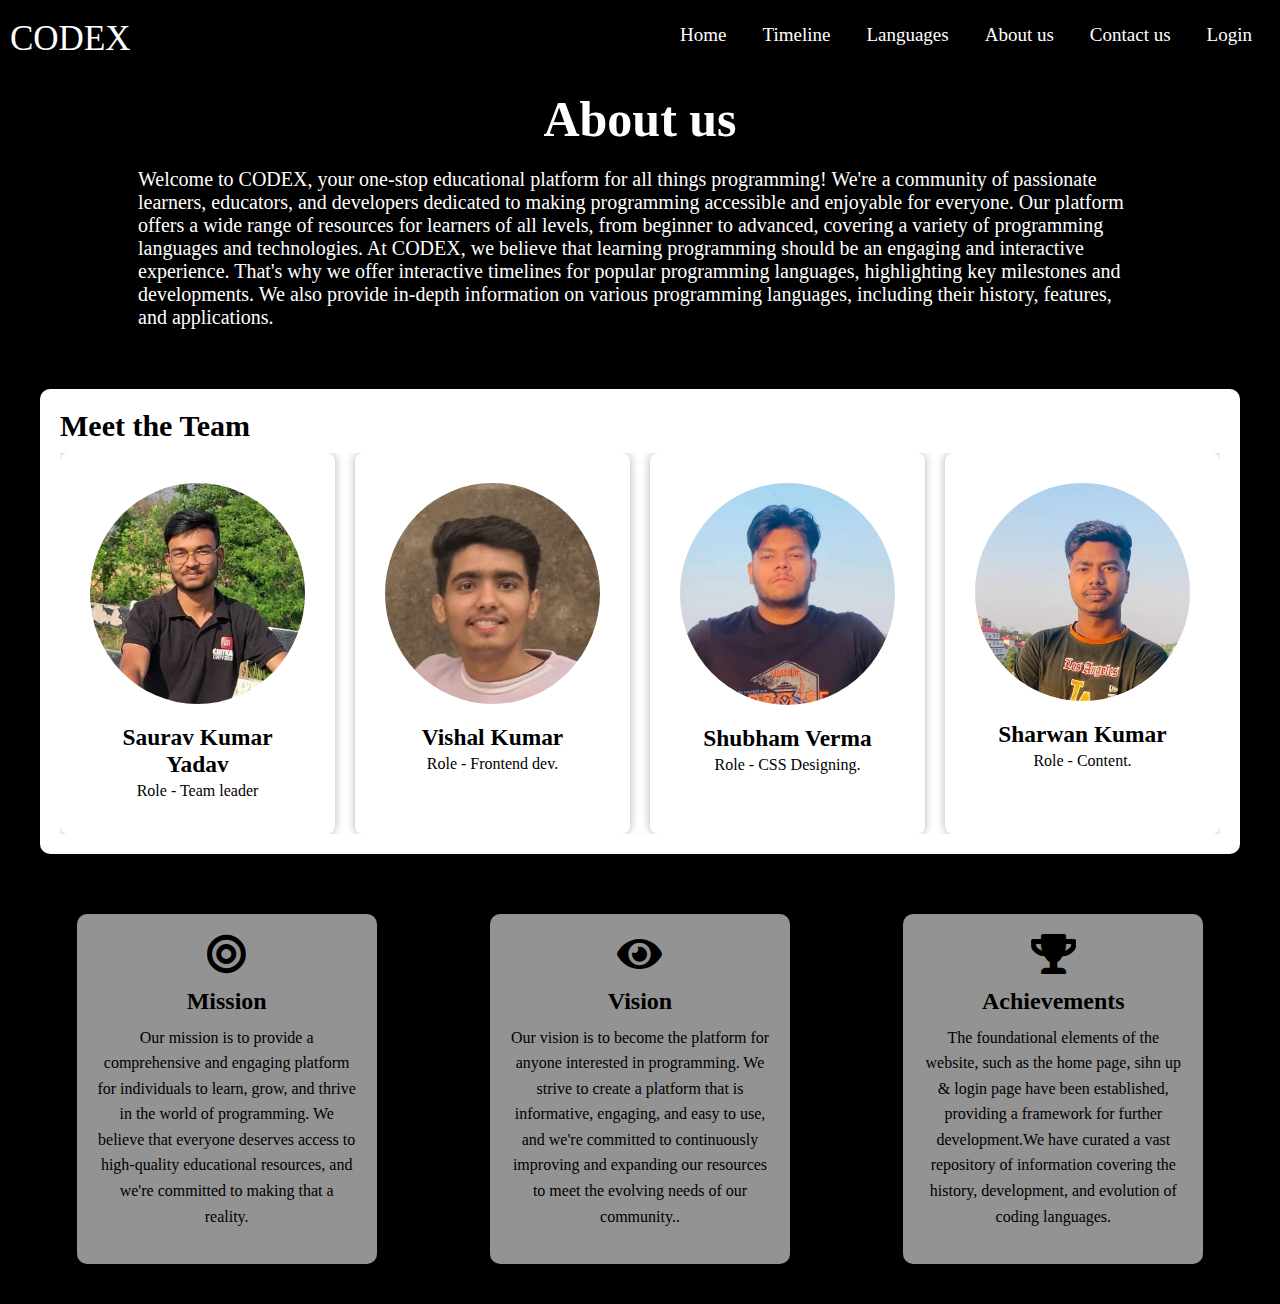
<file: WEBSITES/about.html>
<!DOCTYPE html>
<html lang="en">
<head>
  <meta charset="UTF-8">
  <meta name="viewport" content="width=device-width, initial-scale=1.0">
  <link rel="stylesheet" href="style.css">
  <link rel="stylesheet" href="https://cdnjs.cloudflare.com/ajax/libs/font-awesome/5.15.4/css/all.min.css">
  <style>
* {
    margin: 0;
    padding: 0;
    box-sizing: border-box;
  }
  
  body {
    font-family: 'Times New Roman', Times, serif;
    background-color: #000;
    color: #fff;
  }
  
  
  .container {
    display: flex;
    justify-content: space-around;
    align-items: center;
    flex-wrap: wrap;
    padding: 20px;
    height: 100%;
  }
  
  
  .box {
    width: 300px;
    height: 350px;
    padding: 20px;
    margin: 20px;
    text-align: center;
    border-radius: 10px;
    transition: background-color 0.5s ease, transform 0.5s ease;
  }
  
  .box:hover {
    background-color: #FFEA01; 
    transform: scale(1.1); 
  }
  
 
  .box i {
    font-size: 40px;
    margin-bottom: 10px;
  }
  
 
  .mission {
    background-color: #939393; 
  }
  
  
  .vision {
    background-color: #939393; 
  }
  
  
  .achievements {
    background-color: #939393;
  }
  
  
  h2 {
    margin-bottom: 10px;
  }
  
  p {
    font-size: 16px;
    line-height: 1.6;
    display:block;
  }
  .about{
    text-align: center;
    padding-top: 20px;
    font-size: 50px;
    
    font-weight: 900;
    font-family: 'Times New Roman', Times, serif;
  }
  .intro{
    margin: 0 auto;
    margin-top: 30px;
    width: 80%;
    height:fit-content;
    border-radius: 20px;
    font-size: 20px;
    padding: 10px;
    margin-bottom: 30px;
    box-sizing: border-box;
    position: relative;
    background-color: rgb(0, 0, 0);
    color: #fff;
    bottom: 20px;
    transition: .5s;
    overflow-y: hidden;
}

  .team-section{
    max-width: 1200px;
    margin: auto;
    background-color: #ffffff;
    font-size: 20px;
    padding: 20px;
    border-radius: 10px;
    margin-bottom:20px;
  }
.team-grid {
    display: grid;
    grid-template-columns: repeat(auto-fill, minmax(250px, 1fr));
    gap: 20px;
}

.team-img {
    width: 100%;
    border-radius: 50%;
    margin-bottom: 15px;
    transition: transform 0.35s ease-in-out;
}

.team-img:hover{
    transform: scale(1.1) ;
    
}
.team-member {
    text-align: center;
    background: white;
    padding: 30px;
    border-radius: 8px;
    box-shadow: 0 0 10px 0 rgba(0, 0, 0,0.3);
}
.transparent{
  color:black
}
.navbar{
    padding-top: 0px;
    padding-right: 3px;
    padding-left: 7px;
    background-color: #000000;
}
.navdiv{
    display: flex;
    justify-content: space-between;
}
.logo{
    color: #ffffff;
}
li{
    list-style: none;
    display: inline-block;
    
}
button {
    border-radius: 10px;
    margin-top: 10px;
    width: 100px;
    height: 35px;;
    padding: 0;
    background-color: rgb(0, 115, 255);
    margin-right: 10px;
    border: 1px solid rgb(0, 115, 255);
    cursor: pointer;
}
.search-btn{
    border-radius: 10px;
    width: 40px;
    background-color: #363636;
    border: 1px solid #363636;
}
.search-btn i{
    position: relative;
    top: 2px;
    color: #fff;
    cursor: pointer;
}
.searchbar{
    border-radius: 20px;
    height: 25px;
    border: 1px solid white;
}
button a{
    color: #fff;
    text-decoration: none;
    font-size: 15px;
}
.hoverlogin :hover{
    color: #e5e2e2;
}
.navitems{
    display: flex;
    justify-content: flex-end;
}
li a{
    color: #ffffff;
    text-decoration: none;
    font-size: 19px;
    font-weight: 500;
}
.hover :hover{
    color: rgb(255, 136, 0);
} 
  </style>
  <title>About Us</title>
</head>
<body>
  <header>
    <div class="logo">
        CODEX
    </div>
    <input type="checkbox" id="nav_check" hidden>
    <nav>
        <ul>
           <li><a href="index.html" class="hover">Home</a></li>
           <li><a href="timeline.html" class="hover">Timeline</a></li>
           <li><a href="languages.html" class="hover">Languages</a></li>
           <li><a href="about.html" class="hover">About us</a></li>
           <li><a href="Contactus.html" class="hover">Contact us</a></li>
           <li><a href="login.html" class="hover">Login</a></li>
        </ul>
    </nav>
    <label for="nav_check" class="hamburger">
        <div></div>
        <div></div>
        <div></div>
    </label>
</header>
    <h1 class="about"> About us</h1>
    <section class="intro">
    <div>Welcome to CODEX, your one-stop educational platform for all things programming! We're a community of passionate learners, educators, and developers dedicated to making programming accessible and enjoyable for everyone. Our platform offers a wide range of resources for learners of all levels, from beginner to advanced, covering a variety of programming languages and technologies.

        At CODEX, we believe that learning programming should be an engaging and interactive experience. That's why we offer interactive timelines for popular programming languages, highlighting key milestones and developments. We also provide in-depth information on various programming languages, including their history, features, and applications.</div>
    </section>
    <section class="team-section">
        <h2 class="transparent">Meet the Team</h2>
        <div class="team-grid">

            <div class="team-member">
                <img src="saurav.jpg" alt="Name" class="team-img">
                <h3 class="transparent">Saurav Kumar Yadav</h3>
                <p class="transparent">Role - Team leader
                    </p>
            </div>
            <div class="team-member">
                <img src="Vishal.jpg" alt="Name" class="team-img">
                <h3 class="transparent">Vishal Kumar</h3>
                <p class="transparent">Role - Frontend dev.</p>
            </div>
            <div class="team-member">
                <img src="Shubham.jpg" alt="Name" class="team-img">
                <h3 class="transparent">Shubham Verma</h3>
                <p class="transparent">Role - CSS Designing.</p>
            </div>
            <div class="team-member">
                <img src="sharwan.jpg" alt="Name" class="team-img">
                <h3 class="transparent">Sharwan Kumar</h3>
                <p class="transparent">Role - Content.</p>
            </div>
</div>
</section>
  <div class="container">
    <div class="box mission">
      <i class="fas fa-bullseye"></i>
      <h2>Mission</h2>
      <p>Our mission is to provide a comprehensive and engaging platform for individuals to learn, grow, and thrive in the world of programming. We believe that everyone deserves access to high-quality educational resources, and we're committed to making that a reality.
      </p>
    </div>
    <div class="box vision">
      <i class="fas fa-eye"></i>
      <h2>Vision</h2>
      <p>Our vision is to become the platform for anyone interested in programming. We strive to create a platform that is informative, engaging, and easy to use, and we're committed to continuously improving and expanding our resources to meet the evolving needs of our community..</p>
    </div>
    <div class="box achievements">
      <i class="fas fa-trophy"></i>
      <h2>Achievements</h2>
      <p>The foundational elements of the website, such as the home page, sihn up & login page have been established, providing a framework for further development.We have curated a vast repository of information covering the history, development, and evolution of coding languages.</p>
    </div>
  </div>

</body>
</html>
</file>
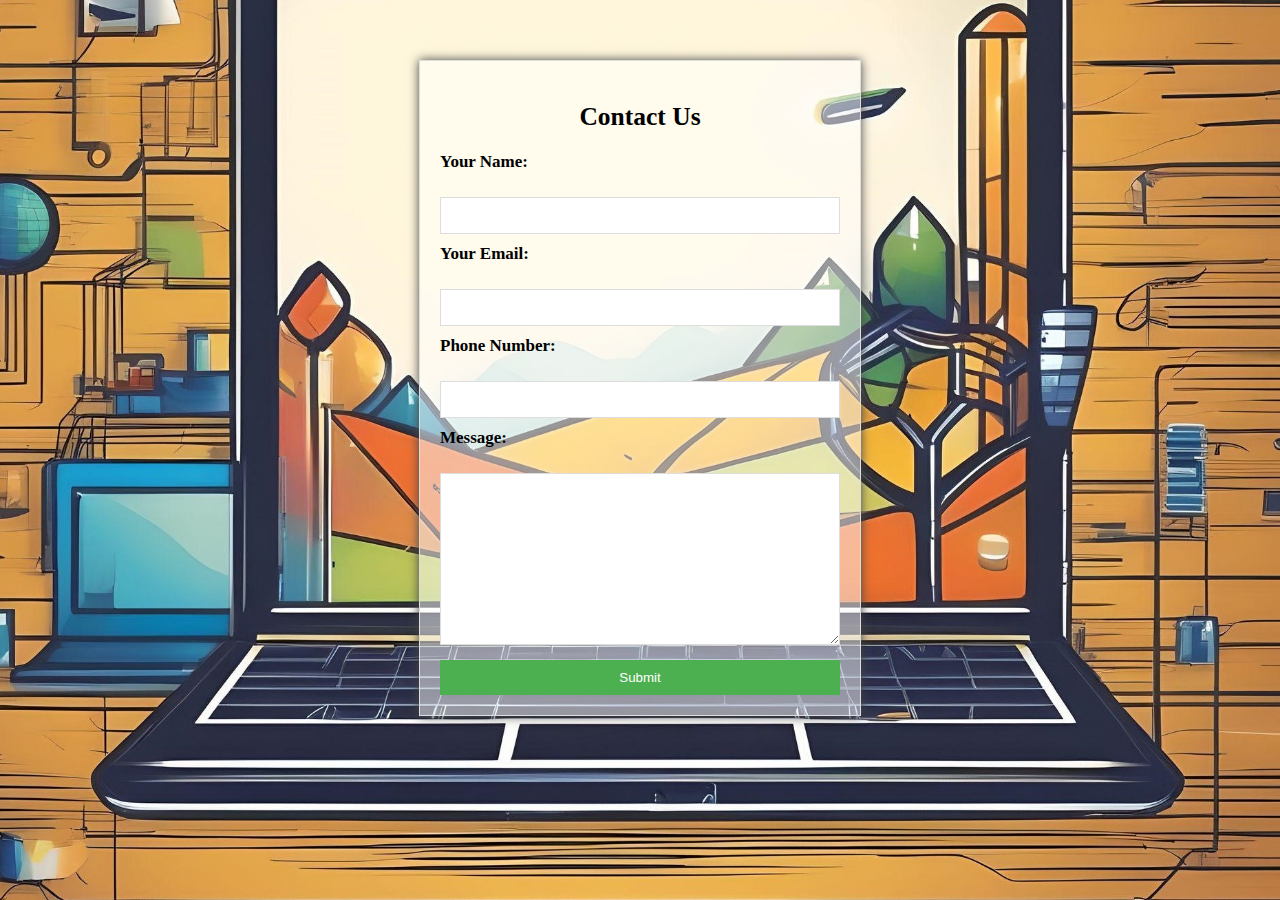
<file: WEBSITES/Contactus.html>
<!DOCTYPE html>
<html lang="en">
<head>
    <meta charset="UTF-8">
    <meta name="viewport" content="width=device-width, initial-scale=1.0">
    <style>
      body{
        background-image: url("contactus-background.jpg");
        background-position: center;
        background-repeat: none;
        background-size: cover;
        font-weight: 700;
        font-size: 17px;;
      }
        .contact-form {
  width: 400px;
  margin: 0 auto;
  padding: 20px;
  border: 1px solid #ddd;
  box-shadow: 0 0 10px 0 #444;
  margin-top: 60px;
  background-color: rgba(255, 255, 255, 0.5);
}

.contact-form h2 {
  text-align: center;
  margin-bottom: 20px;
}

.contact-form label {
  display: block;
  margin-bottom: 5px;
}

.contact-form input[type="text"],
.contact-form input[type="email"],
.contact-form input[type="tel"],
.contact-form textarea {
  width: 100%;
  padding: 10px;
  margin-bottom: 10px;
  border: 1px solid #ddd;
  box-sizing: border-box;
}

.contact-form input[type="submit"] {
  width: 100%;
  padding: 10px;
  background-color: #4CAF50;
  color: white;
  border: none;
  cursor: pointer;
}

.contact-form input[type="submit"]:hover {
  background-color: #45a049;
}
    </style>
    <title>Contact Us</title>
</head>
<body>
    <div class="contact-form">
        <h2>Contact Us</h2>
        <form action="/submit_contact_form" method="post">
          <label for="name">Your Name:</label><br>
          <input type="text" id="name" name="name" required><br>
          <label for="email">Your Email:</label><br>
          <input type="email" id="email" name="email" required><br>
          <label for="phone">Phone Number:</label><br>
          <input type="tel" id="phone" name="phone"><br>
          <label for="Message">Message:</label><br>
          <textarea id="Message" name="Message" required rows="10"></textarea><br>
          <input type="submit" value="Submit">
        </form>
      </div>
</body>
</html>
</file>
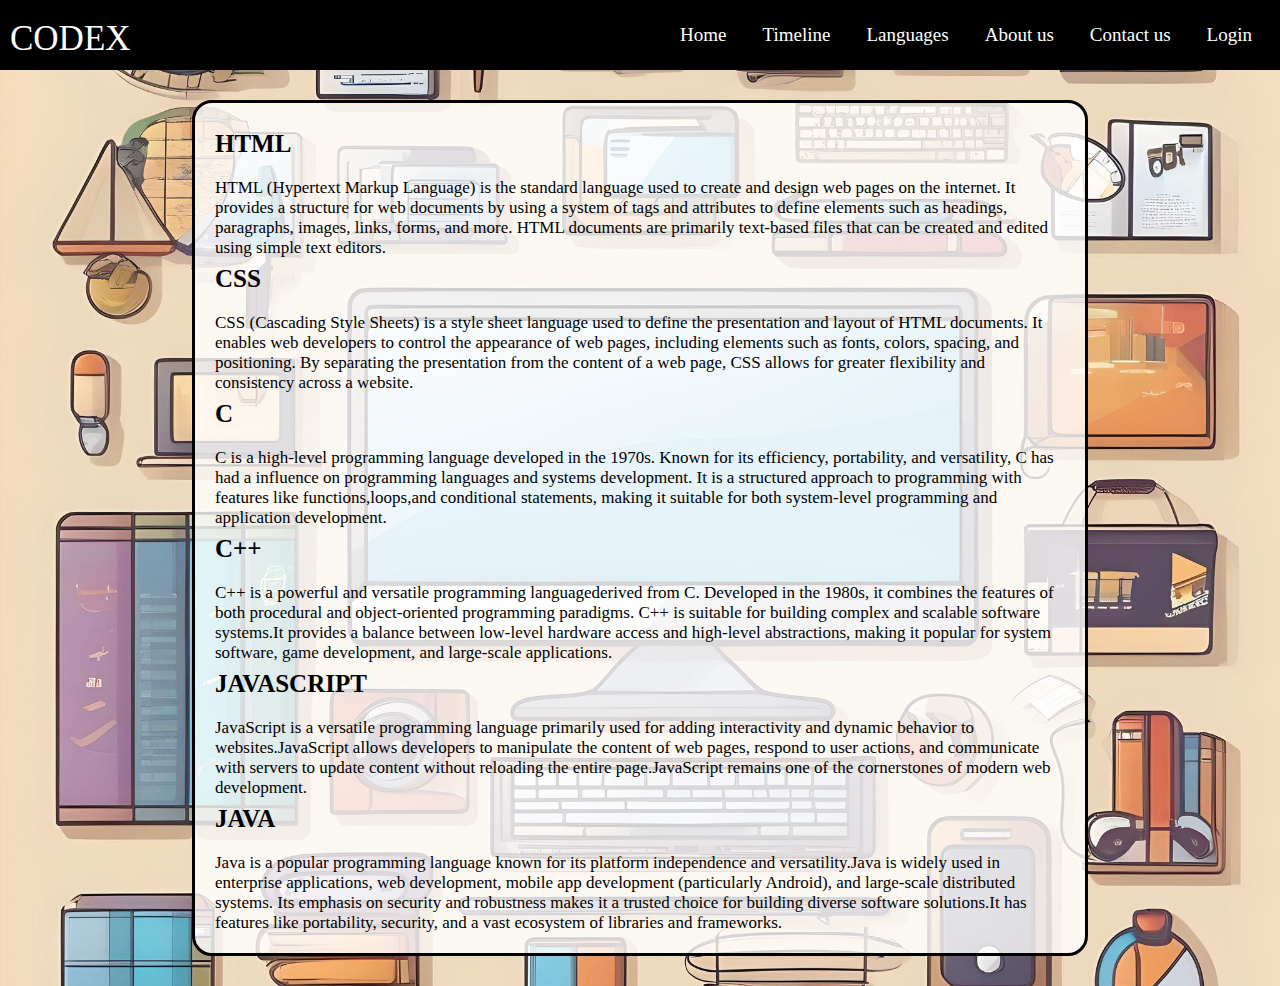
<file: WEBSITES/languages.html>
<!DOCTYPE html>
<html lang="en">
<head>
    <meta charset="UTF-8">
    <meta name="viewport" content="width=device-width, initial-scale=1.0">
    <link rel="stylesheet" href="https://cdnjs.cloudflare.com/ajax/libs/font-awesome/5.15.4/css/all.min.css">
    <link rel="stylesheet" href="style.css">
    <style>
        *{
            margin: 0;
            padding:0;
            overflow-x: hidden;
        }
        body{
            background-image: url("bg.jpg");
            background-size: cover;
            background-position: center;
            background-repeat: none;
        }
.list{
    width: 70%;
    margin: 0 auto;
    margin-top: 30px;
    margin-bottom: 30px;
    padding: 20px;
    border: 3px solid black;
    border-radius: 20px;
    background-color: rgba(255, 255, 255, 0.8);
}
.langheading a{
    color: black;
    font-size: 25px;
    font-weight: 700;
    
}
.langheading a:hover{
    text-decoration: underline;
}
.lang p{
    font-size: 17px;
}
.btn{
     border-radius: 5px;
}

    </style>
    <title>Languages</title>
</head>
<body>
    <header>
        <div class="logo">
            CODEX
        </div>
        <input type="checkbox" id="nav_check" hidden>
        <nav>
            <ul>
               <li><a href="index.html" class="hover">Home</a></li>
               <li><a href="timeline.html" class="hover">Timeline</a></li>
               <li><a href="languages.html" class="hover">Languages</a></li>
               <li><a href="about.html" class="hover">About us</a></li>
               <li><a href="Contactus.html" class="hover">Contact us</a></li>
               <li><a href="login.html" class="hover">Login</a></li>
            </ul>
        </nav>
        <label for="nav_check" class="hamburger">
            <div></div>
            <div></div>
            <div></div>
        </label>
    </header>
    <div class="list">
        <ul>
            <li id="HTML" class="lang"><h1 class="langheading"><a href="HTML.html" class="btn">HTML</a></h1><br><p>HTML (Hypertext Markup Language) is the standard language used to create and design web pages on the internet. It provides a structure for web documents by using a system of tags and attributes to define elements such as headings, paragraphs, images, links, forms, and more. HTML documents are primarily text-based files that can be created and edited using simple text editors.</p></li>
            <li id="CSS" class="lang"><h1 class="langheading"><a href="CSS.html" class="btn">CSS</a></h1><br><p>CSS (Cascading Style Sheets) is a style sheet language used to define the presentation and layout of HTML documents. It enables web developers to control the appearance of web pages, including elements such as fonts, colors, spacing, and positioning. By separating the presentation from the content of a web page, CSS allows for greater flexibility and consistency across a website.</p></li>
            <li id="C" class="lang"><h1 class="langheading"><a href="C.html" class="btn">C</a></h1><br><p>C is a high-level programming language developed in the 1970s. Known for its efficiency, portability, and versatility, C has had a influence on programming languages and systems development. It is a structured approach to programming with features like functions,loops,and conditional statements, making it suitable for both system-level programming and application development.</p></li>
            <li id="C++" class="lang"><h1 class="langheading"><a href="C++.html" class="btn">C++</a></h1><br><p>C++ is a powerful and versatile programming languagederived from C. Developed in the 1980s, it combines the features of both procedural and object-oriented programming paradigms. C++  is suitable for building complex and scalable software systems.It provides a balance between low-level hardware access and high-level abstractions, making it popular for system software, game development, and large-scale applications.</p></li>
            <li id="Javascript" class="lang"><h1 class="langheading"><a href="JAVASCRIPT.html" class="btn">JAVASCRIPT</a></h1><br><p>JavaScript is a versatile programming language primarily used for adding interactivity and dynamic behavior to websites.JavaScript allows developers to manipulate the content of web pages, respond to user actions, and communicate with servers to update content without reloading the entire page.JavaScript remains one of the cornerstones of modern web development.</p></li>
            <li id="Java" class="lang"><h1 class="langheading"><a href="JAVA.html" class="btn">JAVA</a></h1><br><p>Java is a popular programming language known for its platform independence and versatility.Java is widely used in enterprise applications, web development, mobile app development (particularly Android), and large-scale distributed systems. Its emphasis on security and robustness makes it a trusted choice for building diverse software solutions.It has features like portability, security, and a vast ecosystem of libraries and frameworks.</p></li>
        </ul>
    </div>
</body>
</html>
</file>
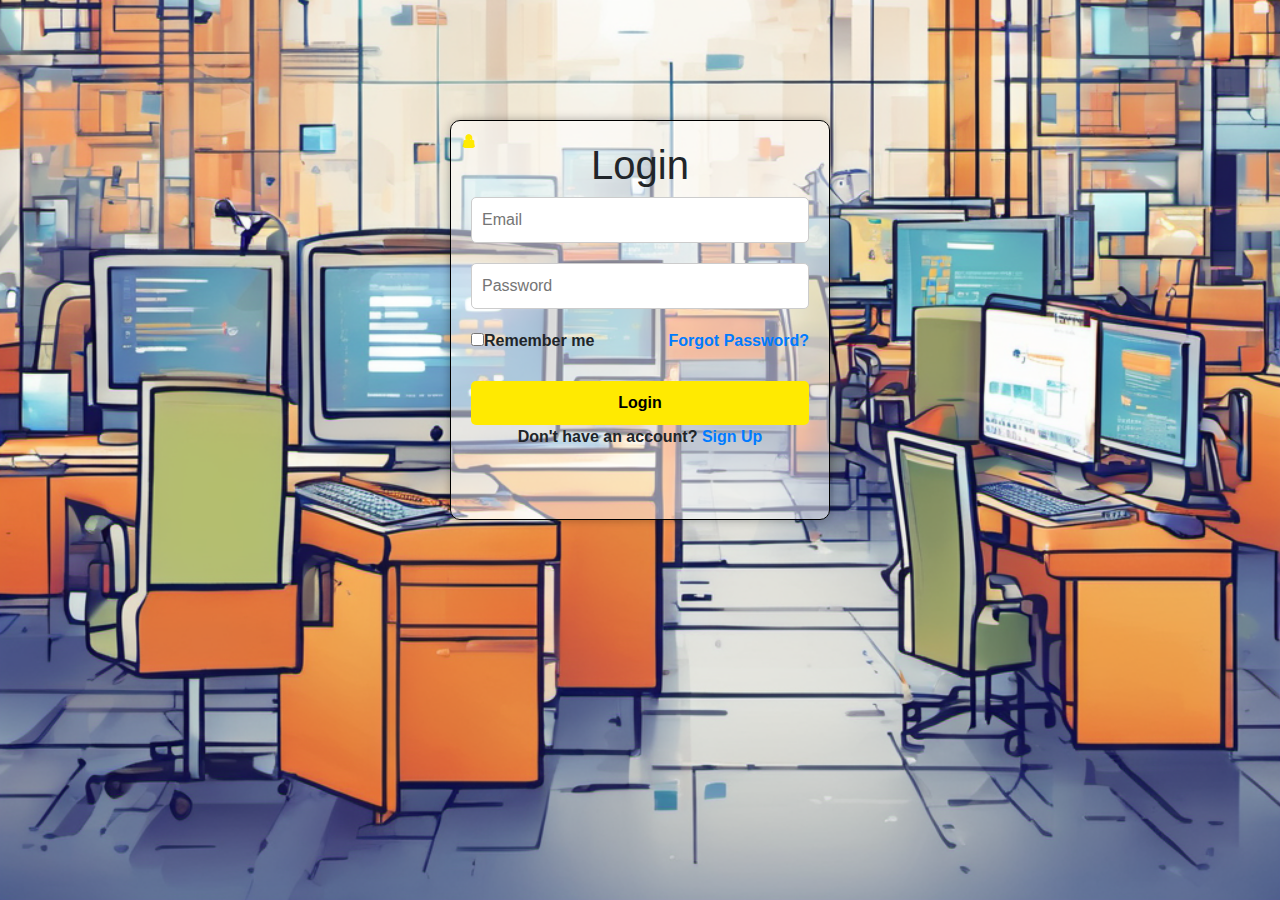
<file: WEBSITES/login.html>
<!DOCTYPE html>
<html lang="en">
<head>
    <meta charset="UTF-8">
    <meta name="viewport" content="width=device-width, initial-scale=1.0">
    <title>Login</title>
    <link rel="stylesheet" href="https://maxcdn.bootstrapcdn.com/bootstrap/4.0.0/css/bootstrap.min.css">
    <link href='https://unpkg.com/boxicons@2.1.4/css/boxicons.min.css' rel='stylesheet'>
    <style>
        body {
            background-image: url("background.png");
            background-repeat: none;
            background-position: center;
            background-size: cover;
            font-weight: 600;

        }
        .justify-content-center{
            margin-top:120px;
            height: 400px;

        }
       .wrapper {
            background-color:  rgba(255, 255, 255, 0.5);
            padding: 20px;
            border: 1px solid #000000;
            border-radius: 10px;
            box-shadow: 0 0 10px rgba(0, 0, 0, 0.3);
        }
       .input-box {
            margin-bottom: 20px;
        }
       .input-box input[type="email"],.input-box input[type="password"] {
            padding: 10px;
            border: 1px solid #ccc;
            border-radius: 5px;
            width: 100%;
        }
       .input-box i {
            position: absolute;
            top: 12px;
            left: 10px;
            color: rgb(255, 234, 1);
        }
       .remember-forgot {
            margin-bottom: 20px;
            display: flex;
            justify-content: space-between;
        }
       .btn {
            background-color: rgb(255, 234, 1);
            color: #000;
            border: none;
            border-radius: 5px;
            padding: 10px 20px;
            font-size: 16px;
            font-weight: bold;
            cursor: pointer;
        }
       .btn:hover {
            background-color: #ffd700;
        }
       .signup-link {
            text-align: center;
        }
    </style>
</head>
<body>
    <div class="container">
        <div class="row justify-content-center">
            <div class="col-md-4 col-sm-6 col-xs-12 wrapper">
                <form action="">
                    <h1 class="text-center">Login</h1>
                    <div class="form-group input-box">
                        <input type="email" placeholder="Email" required>
                        <i class='bx bxs-user' ></i>
                    </div>
                    <div class="form-group input-box">
                        <input type="password" placeholder="Password" required>
                        <i class='bx bxs-lock-alt' ></i>
                    </div>
                    <div class="form-group remember-forgot">
                        <label>
                            <input type="checkbox">Remember me
                        </label>
                        <a href="#">Forgot Password?</a>
                    </div>
                    <button type="submit" class="btn btn-block">Login</button>
                    <div class="signup-link">
                        <p class="text-center">Don't have an account? <a href="signup.html">Sign Up</a></p>
                    </div>
                </form>
            </div>
        </div>
    </div>
</body>
</html>
</file>
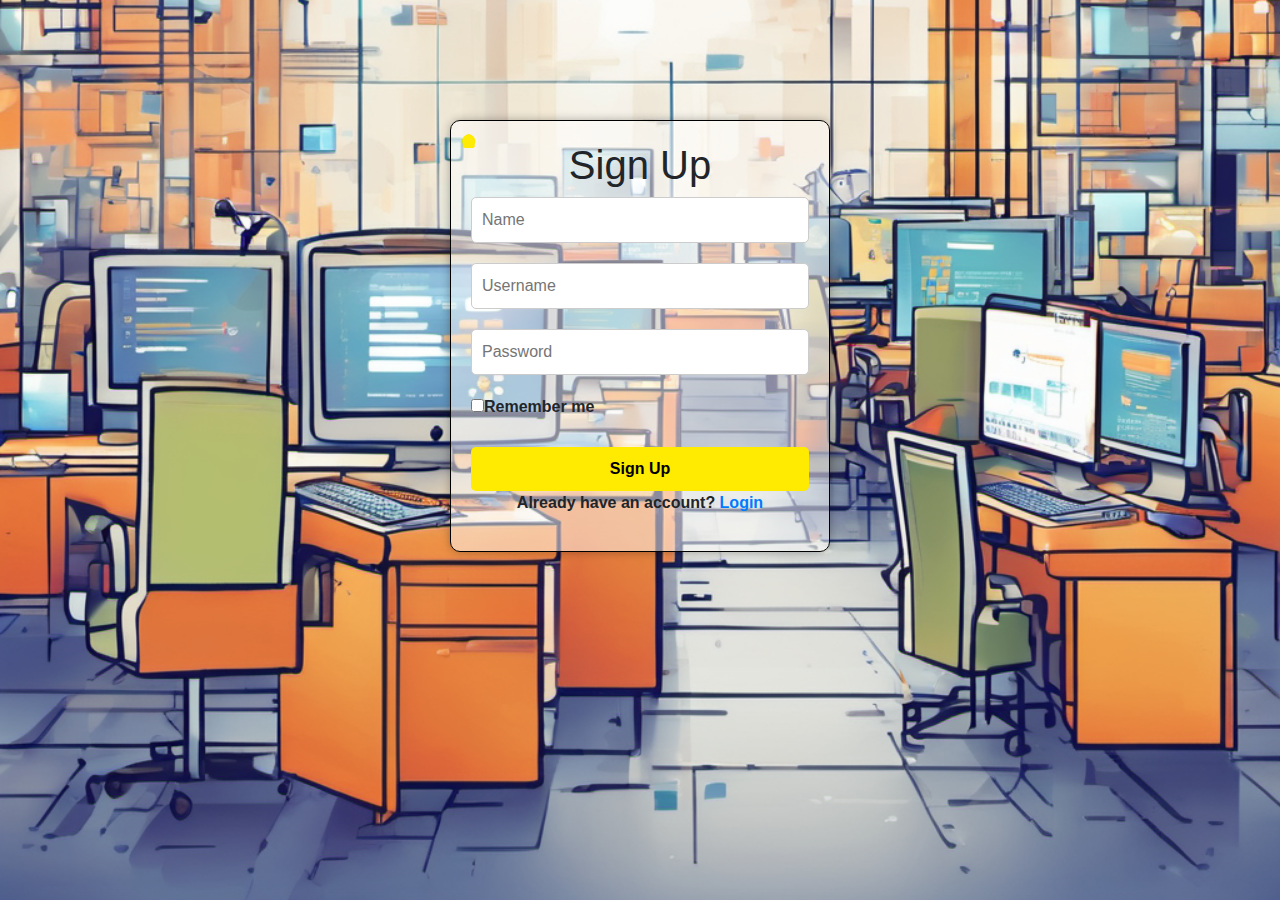
<file: WEBSITES/signup.html>
<!DOCTYPE html>
<html lang="en">
<head>
    <meta charset="UTF-8">
    <meta name="viewport" content="width=device-width, initial-scale=1.0">
    <title>Signup</title>
    <link rel="stylesheet" href="https://maxcdn.bootstrapcdn.com/bootstrap/4.0.0/css/bootstrap.min.css">
    <link href='https://unpkg.com/boxicons@2.1.4/css/boxicons.min.css' rel='stylesheet'>
    <style>
        /* Add some basic styling to the form */
        body {
            background-image: url("background.png");
            background-repeat: none;
            background-position: center;
            background-size: cover;
            font-weight: 600;
        }
        .justify-content-center{
            margin-top:120px;
            height: 400px;

        }
       .wrapper {
            background-color:  rgba(255, 255, 255, 0.5);
            padding: 20px;
            border: 1px solid #000000;
            border-radius: 10px;
            box-shadow: 0 0 10px rgba(0, 0, 0, 0.3);
        }
       .input-box {
            margin-bottom: 20px;
        }
       .input-box input[type="text"],.input-box input[type="password"]{
            padding: 10px;
            border: 1px solid #ccc;
            border-radius: 5px;
            width: 100%;
        }
       .input-box i {
            position: absolute;
            top: 12px;
            left: 10px;
            color: rgb(255, 234, 1);
        }
       .remember-forgot {
            margin-bottom: 20px;
            display: flex;
            justify-content: space-between;
        }
       .btn {
            background-color: rgb(255, 234, 1);
            color: #000;
            border: none;
            border-radius: 5px;
            padding: 10px 20px;
            font-size: 16px;
            font-weight: bold;
            cursor: pointer;
        }
       .btn:hover {
            background-color: #ffd700;
        }
       .signup-link {
            text-align: center;
        }
       
    </style>
</head>
<body>
    <div class="container">
        <div class="row justify-content-center">
            <div class="col-md-4 col-sm-6 col-xs-12 wrapper">
                <form action="">
                    <h1 class="text-center">Sign Up</h1>
                    <div class="form-group input-box">
                        <input type="text" placeholder="Name" required>
                        <i class='bx bxs-user-circle' ></i>
                    </div>
                    <div class="form-group input-box">
                        <input type="text" placeholder="Username" required>
                        <i class='bx bxs-user' ></i>
                    </div>
                    <div class="form-group input-box">
                        <input type="password" placeholder="Password" required>
                        <i class='bx bxs-lock-alt' ></i>
                    </div>
                    <div class="form-group remember-forgot">
                        <label>
                            <input type="checkbox">Remember me
                        </label>
                    </div>
                    <button type="submit" class="btn btn-block">Sign Up</button>
                    <div class="signup-link">
                        <p class="text-center">Already have an account? <a href="login.html">Login</a></p>
                    </div>
                </form>
            </div>
        </div>
    </div>
</body>
</html>
</file>
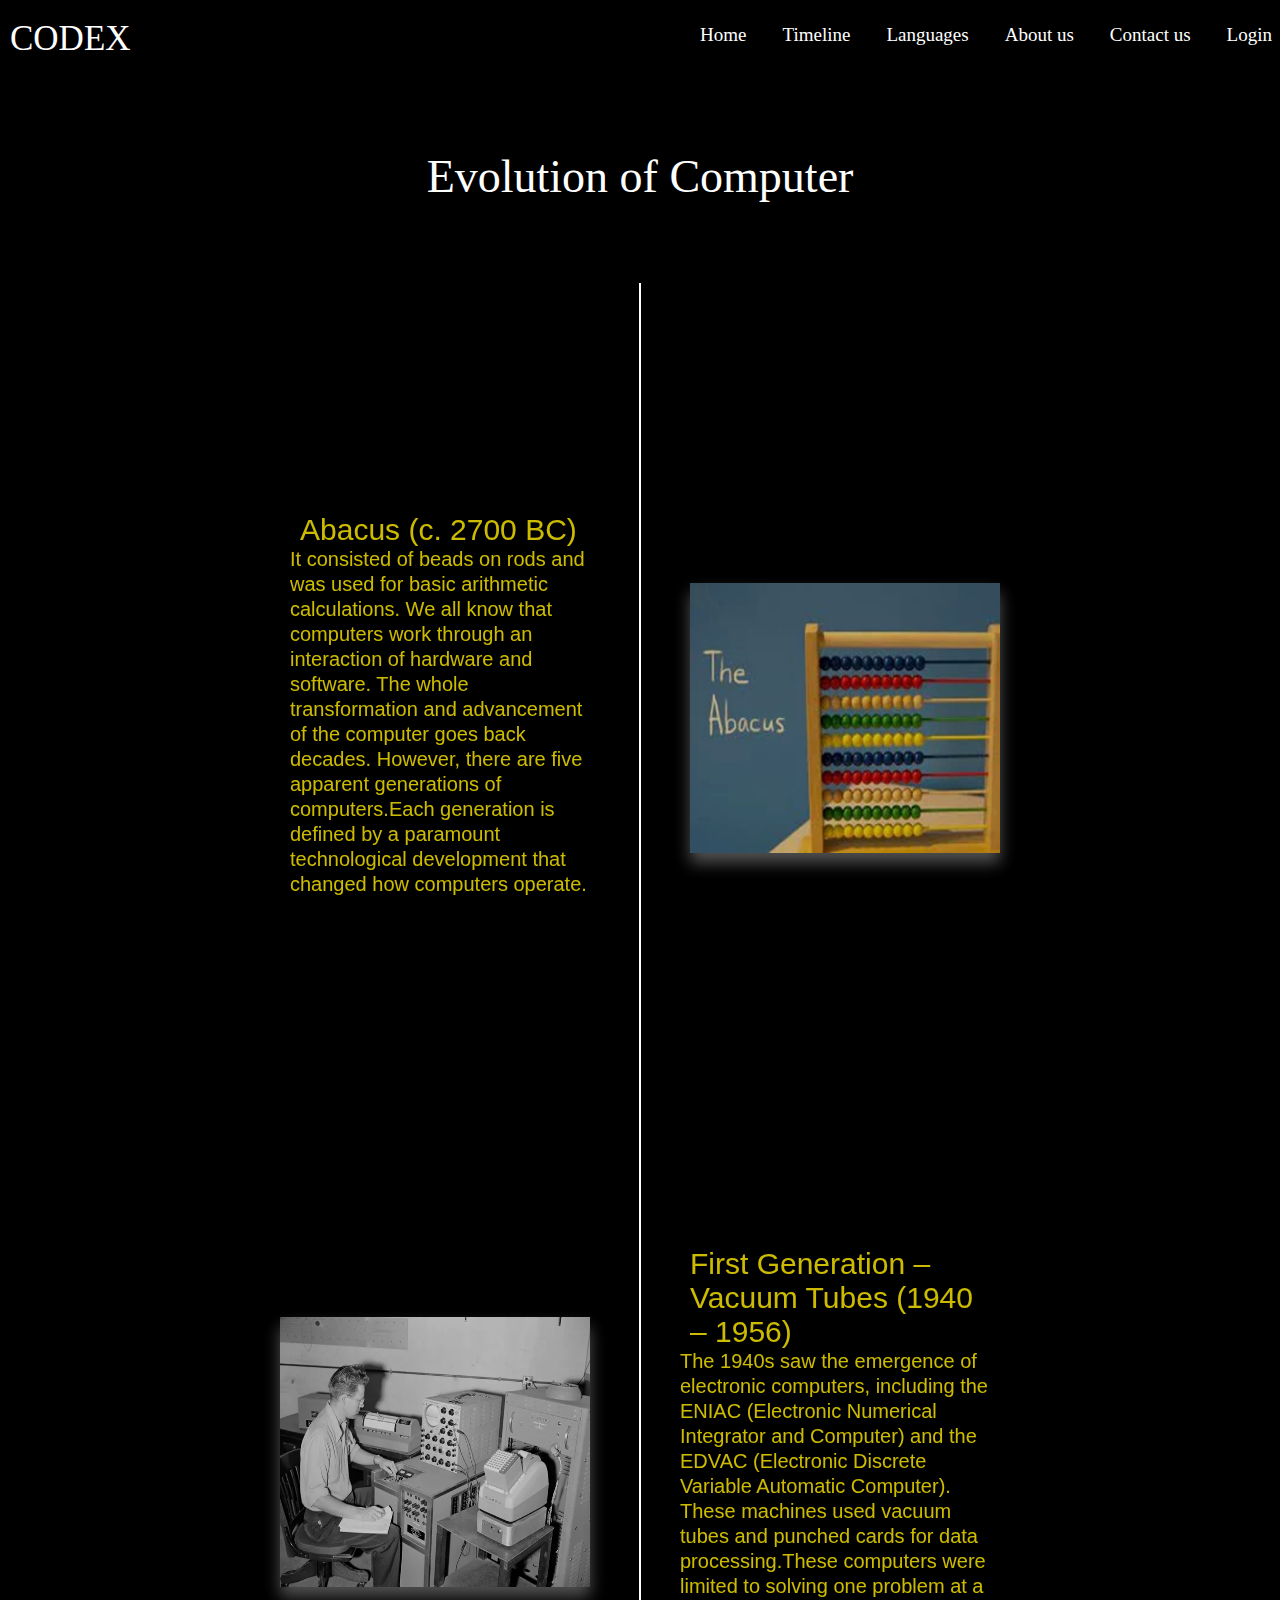
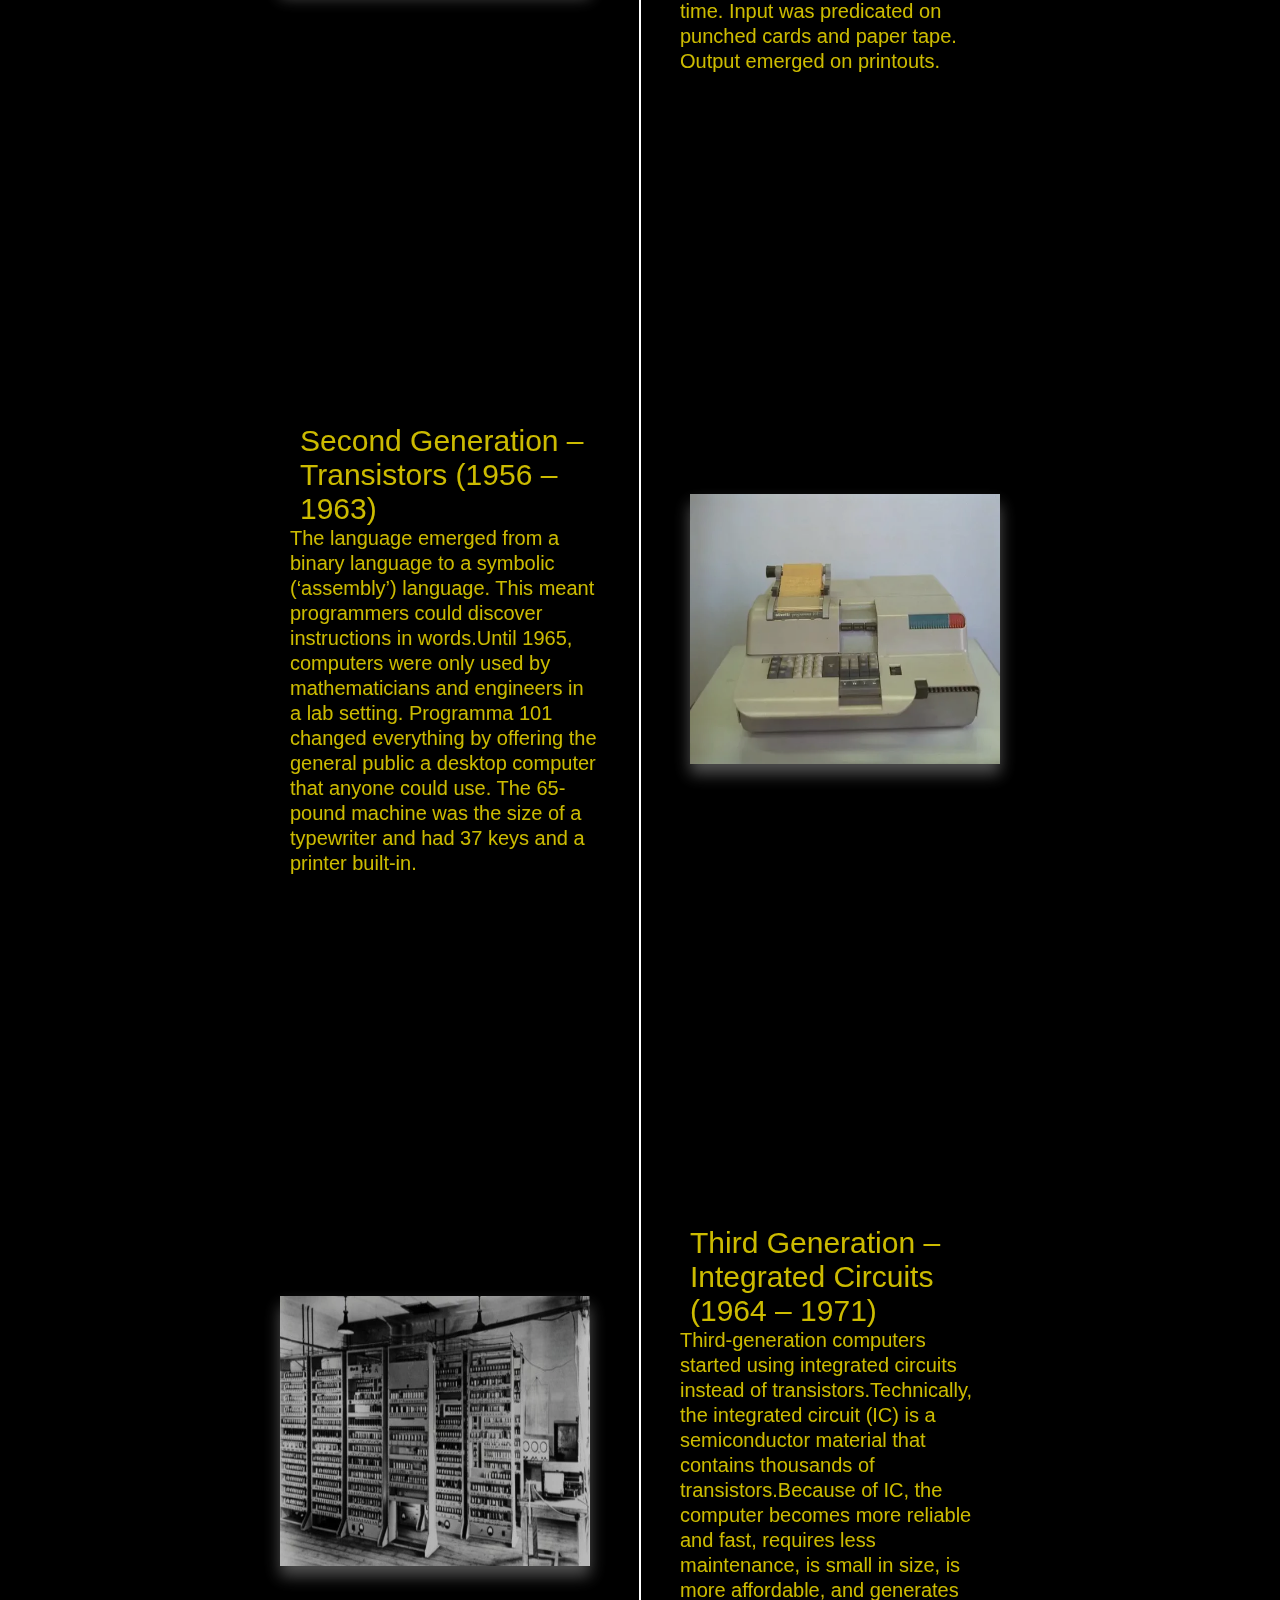
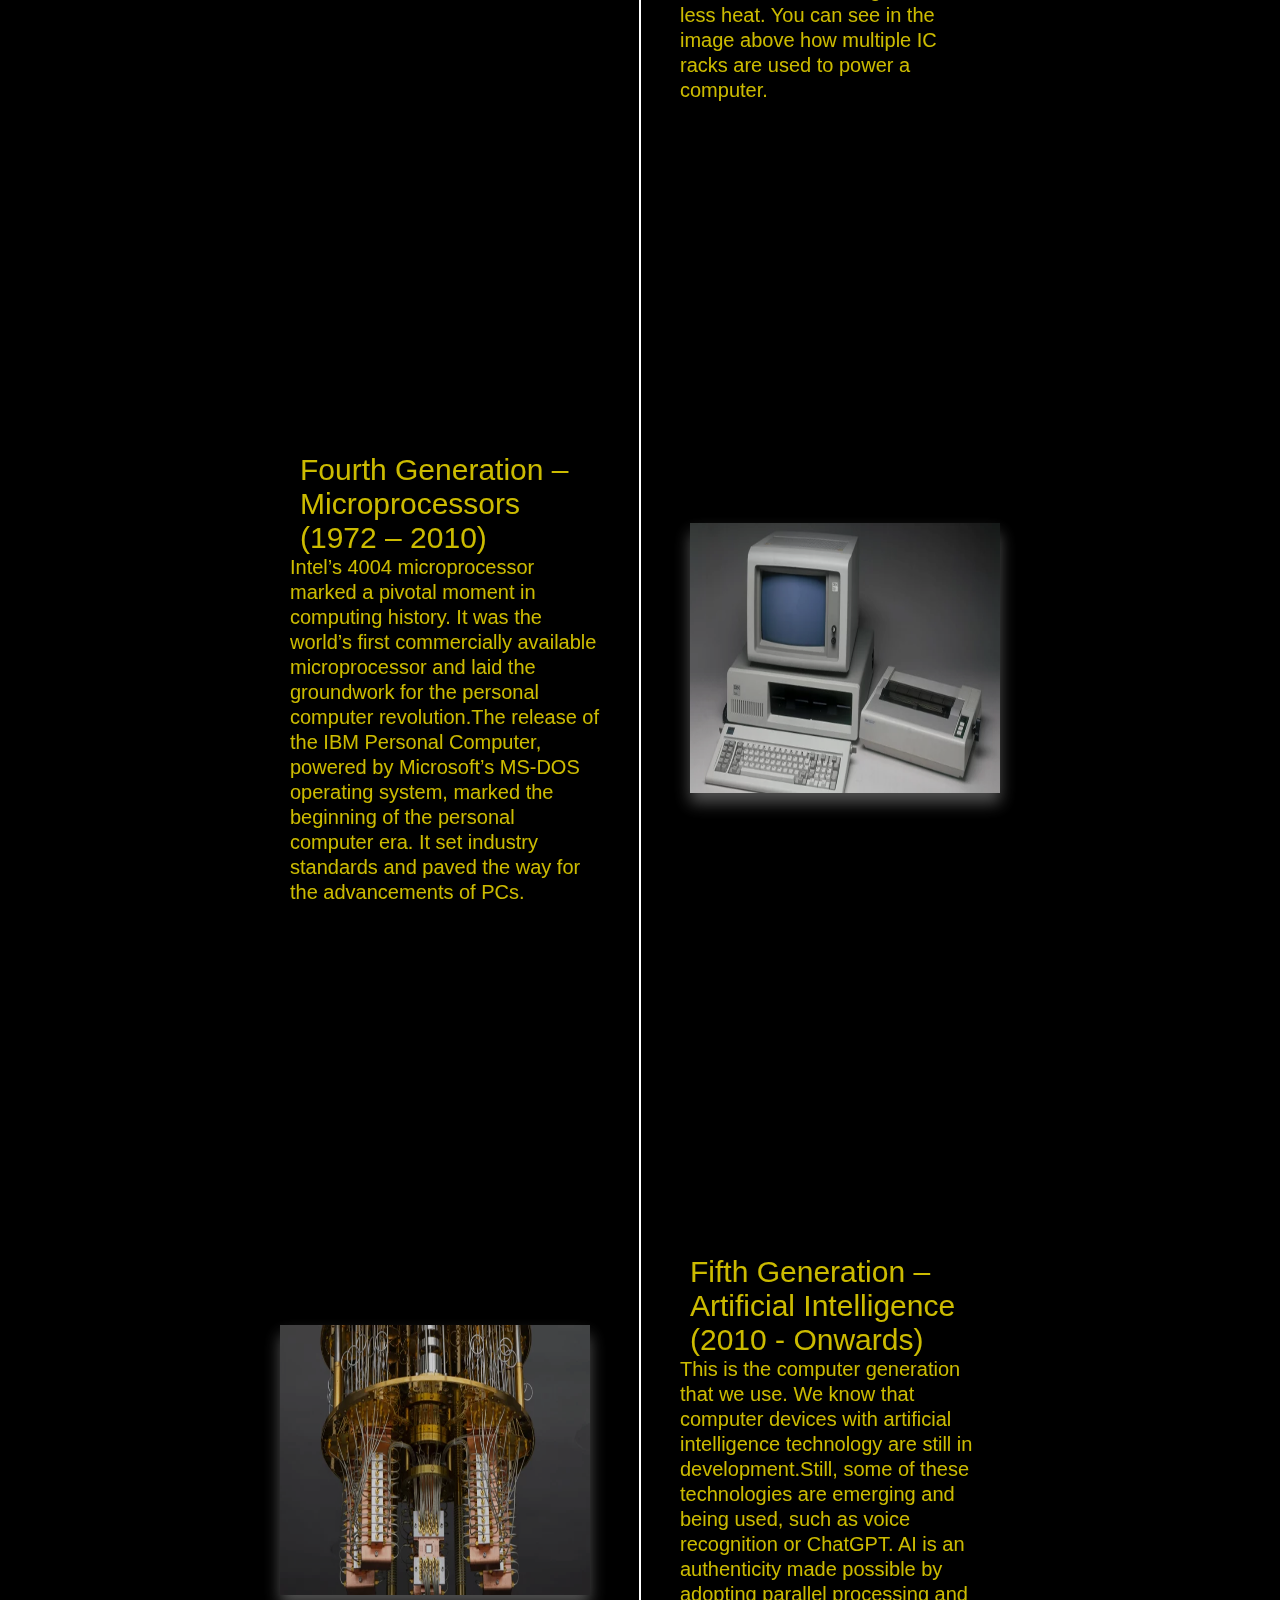
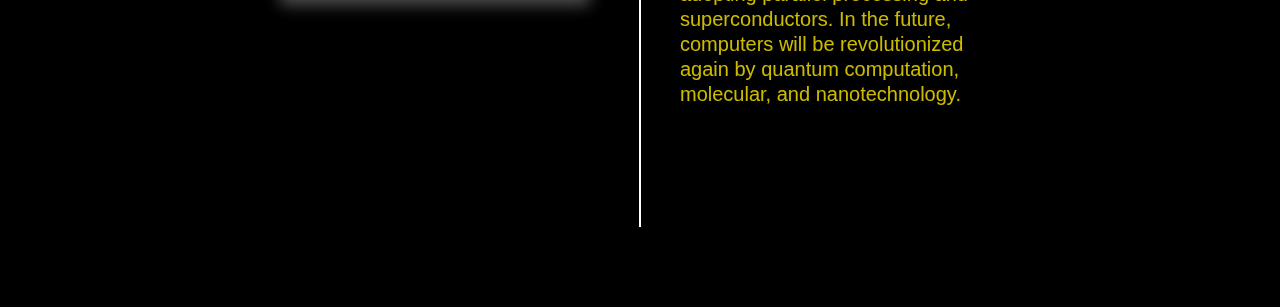
<file: WEBSITES/timeline.html>
<!DOCTYPE html>
<html lang="en">
<head>
    <meta charset="UTF-8">
    <meta name="viewport" content="width=device-width, initial-scale=1.0">
    <link href="style3.css" rel="stylesheet">
    <link rel="stylesheet" href="https://cdnjs.cloudflare.com/ajax/libs/font-awesome/6.5.1/css/all.min.css" integrity="sha512-DTOQO9RWCH3ppGqcWaEA1BIZOC6xxalwEsw9c2QQeAIftl+Vegovlnee1c9QX4TctnWMn13TZye+giMm8e2LwA==" crossorigin="anonymous" referrerpolicy="no-referrer" />
    <title>Timeline</title>
</head>
<body>
    <header>
        <div class="logo">
            CODEX
        </div>
        <input type="checkbox" id="nav_check" hidden>
        <nav>
            <ul>
               <li><a href="index.html" class="hover">Home</a></li>
               <li><a href="timeline.html" class="hover">Timeline</a></li>
               <li><a href="languages.html" class="hover">Languages</a></li>
               <li><a href="about.html" class="hover">About us</a></li>
               <li><a href="Contactus.html" class="hover">Contact us</a></li>
               <li><a href="login.html" class="hover">Login</a></li>
            </ul>
        </nav>
        <label for="nav_check" class="hamburger">
            <div></div>
            <div></div>
            <div></div>
        </label>
    </header>
    <div class="timeline-container" id="timeline-1">
        <div class="timeline-header">
            <h2 class="timeline-header_title">Evolution of Computer</h2>
        </div>
        <div class="timeline">
            <div class="timeline-item">
                <div class="timeline_content">
                    <img src="event1.jpg" alt="" class="timeline_img">
                    <h4 class="timeline_content-title">Abacus (c. 2700 BC)</h4>
                    <p class="timeline_content-desc">It consisted of beads on rods and was used for basic arithmetic calculations.
                        We all know that computers work through an interaction of hardware and software. The whole transformation and advancement of the computer goes back decades. However, there are five apparent generations of computers.Each generation is defined by a paramount technological development that changed how computers operate.</p>
                </div>
            </div>
            <div class="timeline-item">
                <div class="timeline_content">
                    <img src="event2.jpg" alt="" class="timeline_img">
                    <h4 class="timeline_content-title">First Generation – Vacuum Tubes (1940 – 1956)</h4>
                    <p class="timeline_content-desc">The 1940s saw the emergence of electronic computers, including the ENIAC (Electronic Numerical Integrator and Computer) and the EDVAC (Electronic Discrete Variable Automatic Computer). These machines used vacuum tubes and punched cards for data processing.These computers were limited to solving one problem at a time. Input was predicated on punched cards and paper tape. Output emerged on printouts.</p>
                </div>
            </div>
            <div class="timeline-item">
                <div class="timeline_content">
                    <img src="event3.jpg" alt="" class="timeline_img">
                    <h4 class="timeline_content-title">Second Generation – Transistors (1956 – 1963)</h4>
                    <p class="timeline_content-desc">The language emerged from a binary language to a symbolic (‘assembly’) language. This meant programmers could discover instructions in words.Until 1965, computers were only used by mathematicians and engineers in a lab setting. Programma 101 changed everything by offering the general public a desktop computer that anyone could use. The 65-pound machine was the size of a typewriter and had 37 keys and a printer built-in. </p>
                </div>
            </div>
            <div class="timeline-item">
                <div class="timeline_content">
                    <img src="event4.jpg" alt="" class="timeline_img">
                    <h4 class="timeline_content-title">Third Generation – Integrated Circuits (1964 – 1971)</h4>
                    <p class="timeline_content-desc">Third-generation computers started using integrated circuits instead of transistors.Technically, the integrated circuit (IC) is a semiconductor material that contains thousands of transistors.Because of IC, the computer becomes more reliable and fast, requires less maintenance, is small in size, is more affordable, and generates less heat. You can see in the image above how multiple IC racks are used to power a computer.</p>
                </div>
            </div>
            <div class="timeline-item">
                <div class="timeline_content">
                    <img src="event5.jpg" alt="" class="timeline_img">
                    <h4 class="timeline_content-title">Fourth Generation – Microprocessors (1972 – 2010)</h4>
                    <p class="timeline_content-desc">Intel’s 4004 microprocessor marked a pivotal moment in computing history. It was the world’s first commercially available microprocessor and laid the groundwork for the personal computer revolution.The release of the IBM Personal Computer, powered by Microsoft’s MS-DOS operating system, marked the beginning of the personal computer era. It set industry standards and paved the way for the advancements of PCs.</p>
                </div>
            </div>
            <div class="timeline-item">
                <div class="timeline_content">
                    <img src="event6.jpg" alt="" class="timeline_img">
                    <h4 class="timeline_content-title">Fifth Generation – Artificial Intelligence (2010 - Onwards)</h4>
                    <p class="timeline_content-desc">This is the computer generation that we use. We know that computer devices with artificial intelligence technology are still in development.Still, some of these technologies are emerging and being used, such as voice recognition or ChatGPT. AI is an authenticity made possible by adopting parallel processing and superconductors. In the future, computers will be revolutionized again by quantum computation, molecular, and nanotechnology.</p>
                </div>
            </div>
        </div>
    </div>
    
</body>
</html>
</file>
<file: WEBSITES/style.css>
*{
    margin: 0;
    padding: 0;
    list-style: none;
    text-decoration : none;
    font-family: 'Times New Roman', Times, serif;
    box-sizing: border-box;
    overflow-x: hidden;
}
.logo{
    font-size: 35px;
    width: 120px;
    margin-top: 8px;
}
header{
    width: 100%;
    height: 70px;
    color: white;
    background-color: #000000;
    display: flex;
    align-items: center;
    justify-content: space-between;
    padding: 0 10px;
    margin: 0 auto;
}
nav .logo{
    display: none;
}
nav ul{
    display: flex;
}
nav ul li a{
    color: rgb(255, 255, 255);
    display : block;
    padding: 10px 18px;
    transition: 0.2s;
    font-weight: 500;
    font-size: 19px;
}
nav ul li a:hover{
    background: rgb(93, 93, 93);
}
.hamburger{
    display: none;
    height: fit-content;
    cursor: pointer;
    padding: 3px 8px;
    border-radius: 5px;
    transition: 0.2s;
}
.hamburger:hover{
    background: rgb(0, 0, 0);
}
.hamburger div{
    width: 30px;
    height: 2px;
    margin: 6px 0;
    background: rgb(93, 93, 93);
}
@media (max-width: 1100px){
    header{
        width: 100%;
        padding: 0 20px;
    }
    nav{
        position: absolute;
        left: -300px;
        top: 0;
        z-index: 999;
        width: 300px;
        height: 100vh;
        transition: 0.2s;
        box-shadow: 2px 0 20px 0 rgba(0, 0, 0, 0.5);
    }
    #nav_check:checked ~ nav{
        left: 0;
    }
    nav .logo{
        display: block;
        display: flex;
        height: 70px;
        align-items: center;
        margin-left: 0px;
    }

    nav ul li a{
        margin-bottom: 0px;
        padding: 15px 15px;
        background-color: #000000;
        width: 100%;
    }
    nav ul{
        display: block;

        margin-top: 70px;
    }

    .hamburger{
        display: block;
    }
    .about-img img{
        width: 70%;
    }
    .about-img{
        margin: 0 auto;
    }

}
@media (max-width: 992px){
    h1.center{
        left: 5%;
    }
    p.center{
        left: 5%;
    }
    button.updates{
        left: 25%;
    }
    .top{
        height: 100%;
    }
    .about-img img{
        width: 100%;
    }
}
.container{
    position: relative;
    width: 100%;
    height: 375px;
    color: #000000;
    background-color: #000;
}
.featureimg{
    height: 500px;
    width: 400px;
    border-radius: 30px;
    transition: .5s;
    position: relative;
    right: 10%;
}
.features{
    display: flex;
    justify-content: center;
    flex-wrap: wrap;
    max-height: 100%;
    background-color:#a9a9a9;
    color:#fff;
    padding: 10px;
}
.card{
    height: 450px;
    margin: 25px;
    width: 300px;
    border: 3px solid #000;
    border-radius: 10px;;
    overflow: hidden;
}
.intro{
    height: 400px;
    width: 300px;
    padding: 10px;
    box-sizing: border-box;
    position: relative;
    background-color: rgb(70, 70, 70);
    color: #fff;
    bottom: 40px;
    transition: .5s;
    overflow-y: hidden;
}
.featurehead{
    font-size: 20px;
    margin-bottom: 20px;
}
span{
    font-weight: bold;
}
.featurepara{
    font-size: 20px;
    font-weight: 500;
    visibility: hidden;
    opacity: 02;
    position: relative;
    left: 0;
}
.card:hover{
    cursor: pointer;

}
.card:hover .intro{
    height: 300px;
    bottom: 200px;
    background: rgb(84, 83, 83, .6);
}
.card:hover .featurepara{
    opacity: 1;
    visibility: visible;
}
.card:hover .featureimg{
    transform: scale(1.1);
}
footer{
    background-color: #000000;
}
.footerContainer{
    width: 100%;
    padding-bottom: 20px; 
}
.socialIcons{
    display: flex;
    justify-content: center;
    align-items: center;
}
.socialIcons a{
    text-decoration: none;
    padding: 10px;
    background-color: #fff;
    border-radius: 50%;
    margin: 10px;
}
.socialIcons a i{
    color:#000;
    font-size: 2em;
    opacity: 0.9;
    position: relative;
    top: 2px;
}
.socialIcons a:hover{
    background-color: #111;
    transition: 0.5s;
    opacity: 1;
}
i{
    overflow-y:hidden;
}
.socialIcons a:hover i{
    color: white;
    transition: 0.5s;
}
.footerNav{
    margin: 20px 0;
}
.footerNav ul{
    display: flex;
    justify-content: center;
}
.footerNav ul li a{
    color: white;
    margin: 5px;
    text-decoration: none;
    font-size: 1.3em;
    opacity: 0.7;
    transition: o.5s;
}
.footerNav ul li a:hover{
    opacity: 1;
}
.footerBottom{
    background-color: #000;
    padding:10px;
    text-align: center;
}
.footerBottom p{
    color:#fff;
}
.designer{
    font-weight: 500;
}
.copyright{
    color: #fff;
    
}
.center{
    color:#ffffff;
    position: relative;
    top: 30%;
    left: 30%;
}
.updates{
    position:relative;
    top: 40%;
    left: 43%;
    width: 200px;
    height: 40px;
    border: 3px solid rgb(0, 115, 255);
    background-color: rgb(0, 115, 255);
}
.updates a{
    text-decoration: none;
    color:rgb(0, 0, 0);
    font-size: 17px;
}
main{
    background-color: #000;
}
.head{
    color:#000000;
    background-color: #a9a9a9;
    text-align: center;
    font-size: 19px;
    margin-top: 40px;
    padding: 25px;
    padding-bottom: 0;
    width: 100%;
    margin: 0 auto;
    border-radius: 5px;
}
.top{
    padding-top:10px;
    background-color: #000;
    height: 450px;
    background-size: 100%;
    background-image: url(https://images.unsplash.com/photo-1518770660439-4636190af475?q=80&w=2070&auto=format&fit=crop&ixlib=rb-4.0.3&ixid=M3wxMjA3fDB8MHxwaG90by1wYWdlfHx8fGVufDB8fHx8fA%3D%3D);
    background-position: center;
    background-size: cover;
}
main{
    background-color: #fff;
}
.aboutsection{
    max-height: 100%;
    max-width: 100%;
    display: flex;
    justify-content: center;
    flex-wrap: wrap;
    background-color:rgb(0, 0, 0);
    color: rgb(255, 255, 255);
}
.who-we-are{
    width: 100%;
    padding: 40px;
    word-spacing: 4px;
}
.who-we-are p{
    padding: 20px;
    font-family: 'Times New Roman', Times, serif;
    font-size: 19px;
}
.who-we-are h1{
    position: relative;
    left: 20px;
    
}
.about-img{
    width: 100%;
}
.about-img img{
    width: 100%;
    height: 430px;
    border-radius: 20px;
    border: 3px solid black;
}
.knowmore{
    position: relative;
    left:20px;
    margin:0 ;
}
.knowmore a{
    text-decoration: none;
}
.head h2{
    margin-bottom: 10px;
}
.languages{
    background-color: #f0f0f0;
    display: flex;
    justify-content: center;
    flex-wrap: wrap;
    margin-top:0px;
}
.card1{
    width:325px;
    background-color: #f0f0f0;
    border-radius: 8px;
    overflow:hidden;
    box-shadow: 0 2px 4px rgba(0, 0, 0, .2);
    margin: 20px;
}
.card1 img{
    width: 100%;
    height: 325px;
}
.card1-content{
    padding: 16px;
}
.card1-content h3{
    font-size: 25px;
    margin-bottom: 8px;
}
.card1-content p{
    color: #666;
    font-size: 17px;
    line-height: 1.3;
}
.card1-content .btn{
    display: inline-block;
    padding: 8px 16px;
    background-color: #444;
    text-decoration: none;
    border-radius: 4px;
    margin-top: 16px;
    color: #fff;
}
.height{
    height: 400px;
}
.abouthead{
    background-color: rgb(0, 0, 0);
    color: rgb(255, 255, 255);
    display: block;
    text-align: center;
    margin-top: 0px;
    padding-top: 20px;
    padding-bottom: 20px;
}
.bar {
    width: 25px;
    height: 3px;
    background-color: #fff;
    margin: 5px 0;
    transition: 0.4s ease-in-out;
}
</file>
<file: WEBSITES/style3.css>
.timeline{
    display: flex;
    margin: 0 auto;
    flex-wrap: wrap;
    flex-direction: column;
    max-width: 700px;
    position: relative;
}
.timeline_content-title{
    font-weight: normal;
    font-size: 30px;
    margin: -10px 0 0 0;
    transition: 0.4s;
    padding: 0 10px;
    box-sizing: border-box;
    font-family: sans-serif;
    color: #ffdd00;
}
.timeline_content-desc{
    margin: 0;
    font-size: 20px;
    box-sizing:border-box;
    color: #ffdd00;
    font-family: sans-serif;
    font-weight: normal;
    line-height: 25px;
}
.timeline::before{
    position: absolute;
    left:50%;
    width: 2px;
    height: 100%;
    margin-left: -1px;
    content: "";
    background: rgba(255, 255, 255, 1);
}
@media only screen and (max-width: 767px){
    .timeline::before{
        left: 40px;
    }
}
.timeline-item{
    padding: 40px 0;
    opacity: 0.8;
    transition: 0.5s;
    box-sizing: border-box;
    width: calc(50% - 40px);
    display: flex;
    position: relative;
    transform: translateY(-80px);
}
.timeline-item::before{
    content: attr(data-text);
    letter-spacing: 3px;
    width: 100%;
    position: absolute;
    color: rgba(255, 255, 255, 0.5);
    font-size: 13px;
    font-family: sans-serif;
    border-left: 2px solid rgba(0, 0, 0, 1);
    top: 70%;
    margin-top: -5px;
    padding-left: 15px;
    opacity: 1;
    right: calc(-100% - 56px);
}
.timeline-item:nth-child(even){
    align-self: flex-end;
}
.timeline-item:nth-child(even)::before{
    right: auto;
    text-align: right;
    left: calc(-100% - 56px);
    padding-left: 0;
    border-left: none;
    border-right: 2px solid rgba(0, 0, 0, 1);
    padding-right: 15px;
}
.timeline-item--active{
    opacity: 1;
    transform: translateY(0);
}
.timeline-item--active::before{
    opacity: 1;
    top: 50%;
    transition: 0.3s all 0.2s;
}
.timeline-item--active .timeline_content-title{
    margin: -50px 0 20px 0;
}

@media only screen and (max-width: 767px){
    .timeline-item{
        align-self: baseline !important;
        width: 100%;
        padding: 0 30px 150px 80px;
    }
    .timeline-item::before{
        left: 10px !important;
        padding: 0 !important;
        top: 50px;
        text-align: center !important;
        width: 60px;
        border: none !important;
    }
    .timeline-item:last-child{
        padding-bottom: 40px;
    }
}
.timeline_img{
    max-width: 100%;
    max-height: 400px;
    height: 270px;
    box-shadow: 0 10px 15px #ffffff66;
    position: relative;
    top: 340px;
}
.timeline-item:nth-child(even) .timeline_img{
    float: right;
    right: 400px;

}
.timeline-item:nth-child(odd) .timeline_img{
    float: right;
    left: 400px;

}
.timeline-container{
    width: 100%;
    position: relative;
    padding: 80px 0;
    transition: 0.3s ease 0s;
    background-attachment: fixed;
    background-size: cover;
}
.timeline-container::before{
    content: "";
    position: absolute;
    left: 0;
    top: 0;
    width: 100%;
    height: 100%;
    background: rgba(0, 0, 0, 1);
}
.timeline-header{
    width: 100%;
    text-align: center;
    margin-bottom: 80px;
    position: relative;
}
.timeline-header_title{
    color: #fff;
    font-size: 46px;
    font-family: Cardo;
    font-weight: normal;
    margin: 0;
}
.timeline_content-title, .timeline_content-desc{
    color: rgb(255, 234, 1);
}
*{
    margin: 0;
    padding: 0;
    text-decoration: none;
    list-style: none;
}
.logo{
    font-size: 35px;
    width: 120px;
    margin-top: 8px;
}
header{
    width: 100%;
    height: 70px;
    color: white;
    background-color: #000000;
    display: flex;
    align-items: center;
    justify-content: space-between;
    padding: 0 10px;
    margin: 0 auto;
}
nav .logo{
    display: none;
}
nav ul{
    display: flex;
}
nav ul li a{
    color: rgb(255, 255, 255);
    display : block;
    padding: 10px 18px;
    transition: 0.2s;
    font-weight: 500;
    font-size: 19px;
}
nav ul li a:hover{
    background: rgb(93, 93, 93);
}
.hamburger{
    display: none;
    height: fit-content;
    cursor: pointer;
    padding: 3px 8px;
    border-radius: 5px;
    transition: 0.2s;
}
.hamburger:hover{
    background: rgb(0, 0, 0);
}
.hamburger div{
    width: 30px;
    height: 2px;
    margin: 6px 0;
    background: rgb(93, 93, 93);
}
@media (max-width: 1100px){
    header{
        width: 100%;
        padding: 0 20px;
    }
    nav{
        position: absolute;
        left: -300px;
        top: 0;
        z-index: 999;
        width: 300px;
        height: 100vh;
        transition: 0.2s;
        box-shadow: 2px 0 20px 0 rgba(0, 0, 0, 0.5);
    }
    #nav_check:checked ~ nav{
        left: 0;
    }
    nav .logo{
        display: block;
        display: flex;
        height: 70px;
        align-items: center;
        margin-left: 0px;
    }

    nav ul li a{
        margin-bottom: 0px;
        padding: 15px 15px;
        background-color: #000000;
        width: 100%;
    }
    nav ul{
        display: block;

        margin-top: 70px;
    }

    .hamburger{
        display: block;
    }


}
</file>
